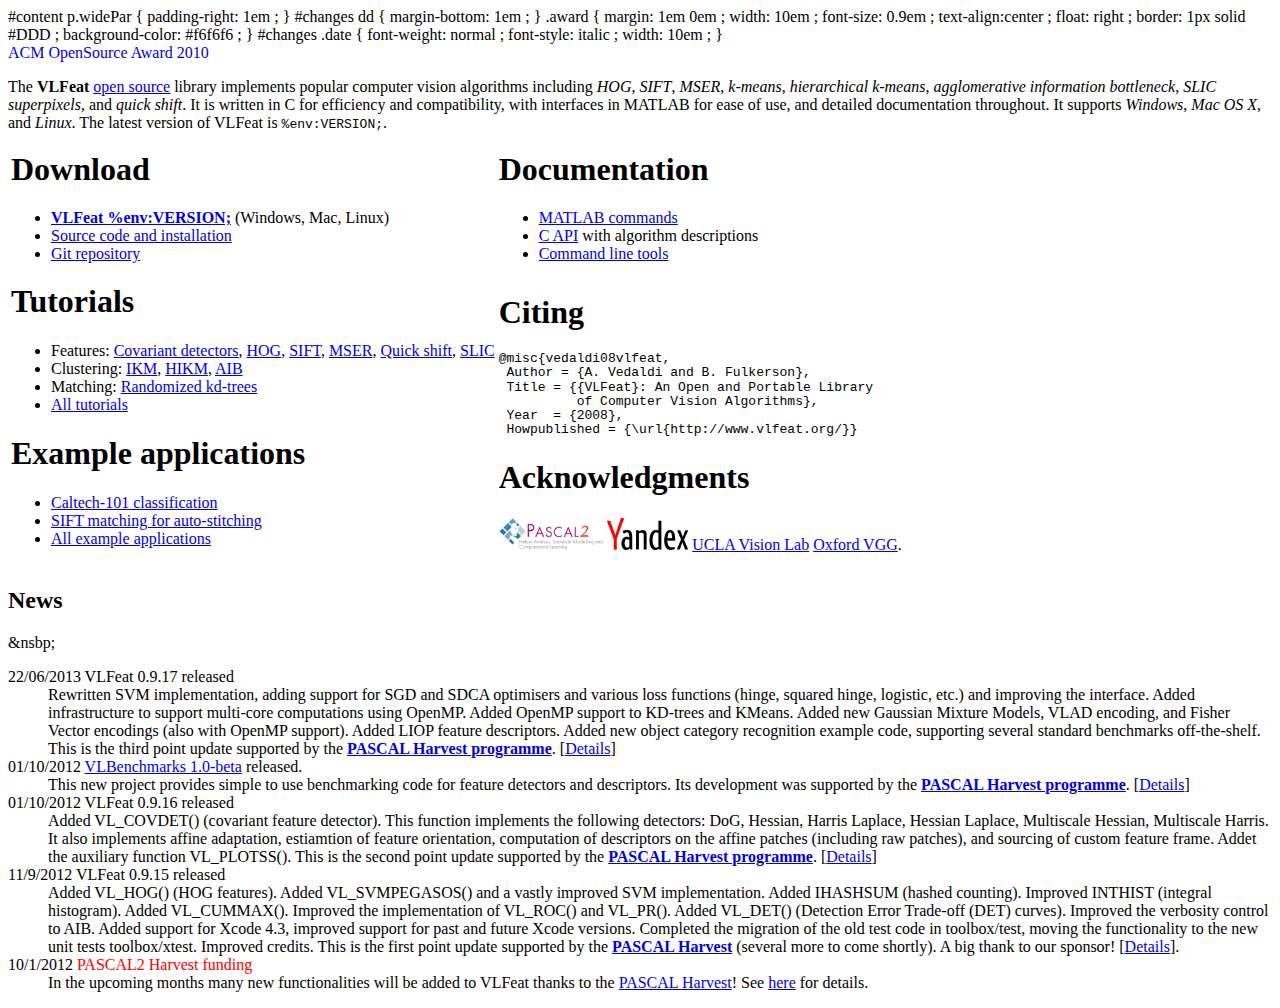
<file: minimal_image/vlfeat-0.9.17/docsrc/index.html>
<!DOCTYPE group PUBLIC "-//W3C//DTD XHTML 1.0 Transitional//EN" "http://www.w3.org/TR/xhtml1/DTD/xhtml1-transitional.dtd">
<group>
  <pagestyle>
   #content p.widePar {
     padding-right: 1em ;
   }
   #changes dd {
     margin-bottom: 1em ;
   }
   .award {
     margin: 1em 0em ;
     width: 10em ;
     font-size: 0.9em ;
     text-align:center ;
     float: right ;
     border: 1px solid #DDD ;
     background-color: #f6f6f6 ;
   }
   #changes .date {
     font-weight: normal ;
     font-style: italic ;
     width: 10em ;
   }
  </pagestyle>

  <div class="award">
    <a href="http://acmmm10.unifi.it/2010/10/open-source-software-competition-winners/"
    style="text-decoration:none">ACM OpenSource Award 2010</a>
  </div>

  <p>The <b>VLFeat</b> <a href="%pathto:license;">open source</a>
  library implements popular computer vision algorithms including
  <em>HOG</em>, <em>SIFT</em>, <em>MSER</em>, <em>k-means</em>, <em>hierarchical
  k-means</em>, <em>agglomerative information
  bottleneck</em>, <em>SLIC superpixels</em>, and <em>quick
  shift</em>. It is written in C for efficiency and compatibility,
  with interfaces in MATLAB for ease of use, and detailed
  documentation throughout. It supports
  <em>Windows</em>, <em>Mac OS X</em>, and <em>Linux</em>. The latest
  version of VLFeat is <code>%env:VERSION;</code>.</p>

 <table class="boxes twocols">
 <tr>
   <td>
     <h1>Download</h1>
     <ul>
       <li><b>
           <a href="%pathto:root;download/vlfeat-%env:VERSION;-bin.tar.gz"
              onClick="javascript:pageTracker._trackPageview('/download/vlfeat-%env:VERSION;-bin.tar.gz');">VLFeat
             %env:VERSION;</a></b> (Windows, Mac, Linux)</li>
       <li><a href="%pathto:download;">Source code and installation</a></li>
       <li><a href="http://github.com/vlfeat/vlfeat/tree/master">Git
           repository</a></li>
     </ul>
   </td>
   <td>
     <h1>Documentation</h1>
     <ul>
       <li><a href="%pathto:matlab;">MATLAB commands</a></li>
       <li><a href="%pathto:api;">C API</a> with algorithm descriptions</li>
       <li><a href="%pathto:man;">Command line tools</a></li>
     </ul>
   </td>
 </tr>
 <tr>
   <td>
     <h1>Tutorials</h1>
     <ul>
       <li>Features:
         <a href="%pathto:tut.covdet;">Covariant detectors</a>,
         <a href="%pathto:tut.hog;">HOG</a>,
         <a href="%pathto:tut.sift;">SIFT</a>,
         <a href="%pathto:tut.mser;">MSER</a>,
         <a href="%pathto:tut.qs;">Quick shift</a>,
         <a href="%pathto:tut.slic;">SLIC</a></li>
       <li>Clustering:
         <a href="%pathto:tut.ikm;">IKM</a>,
         <a href="%pathto:tut.hikm;">HIKM</a>,
         <a href="%pathto:tut.aib;">AIB</a></li>
       <li>Matching:
         <a href="%pathto:tut.kdtree;">Randomized kd-trees</a></li>
       <li><a href="%pathto:tut;">All tutorials</a></li>
     </ul>
     <h1>Example applications</h1>
     <ul>
       <li><a href="%pathto:apps.caltech-101;">Caltech-101 classification</a></li>
       <li><a href="%pathto:apps.sift-mosaic;">SIFT matching for auto-stitching</a></li>
       <li><a href="%pathto:apps;">All example applications</a></li>
     </ul>
   </td>
   <td>
     <h1>Citing</h1>
<pre style="color: black; margin-top: 0.5em ; margin-bottom: 1.1em; line-height:1.1em;">
@misc{vedaldi08vlfeat,
 Author = {A. Vedaldi and B. Fulkerson},
 Title = {{VLFeat}: An Open and Portable Library
          of Computer Vision Algorithms},
 Year  = {2008},
 Howpublished = {\url{http://www.vlfeat.org/}}
</pre>
<h1>Acknowledgments</h1>
     <p>

       <a shape="rect"
          href="http://www.pascal-network.org/"><img src="images/PASCAL2.png"
                                                     style="height:2em;" alt="PASCAL2 credits"></img></a>

       <a shape="rect"
          href="http://company.yandex.com/">
         <img src="images/yandex.png" style="height:2em;" alt="Yandex
                                                               credits"></img></a>

       <a shape="rect"  href="http://vision.ucla.edu">UCLA Vision
         Lab</a>

       <a shape="rect" href="http://www.robots.ox.ac.uk/~vgg/">Oxford
         VGG</a>.</p>
 </td>
 </tr>
 </table>

 <h2 style="clear:left;">News</h2>

 <div class="clear">&nsbp;</div>
 <dl id="changes">

   <dt><span class="date">22/06/2013</span> VLFeat 0.9.17 released</dt>
   <dd>Rewritten SVM implementation, adding support for SGD and SDCA
   optimisers and various loss functions (hinge, squared hinge,
   logistic, etc.) and improving the interface. Added infrastructure
   to support multi-core computations using OpenMP. Added OpenMP
   support to KD-trees and KMeans. Added new Gaussian Mixture Models,
   VLAD encoding, and Fisher Vector encodings (also with OpenMP
   support). Added LIOP feature descriptors. Added new object category
   recognition example code, supporting several standard benchmarks
   off-the-shelf. This is the third point update supported by
   the <a shape="rect" href="roadmap.html"><b>PASCAL Harvest
   programme</b></a>.
   [<a href="http://github.com/vlfeat/vlfeat/commits/v0.9.17">Details</a>]
   </dd>

   <dt><span class="date">01/10/2012</span>
     <a href="http://www.vlfeat.org/benchmarks/index.html">VLBenchmarks
       1.0-beta</a> released.</dt>
   <dd>This new project provides simple to use benchmarking code for
   feature detectors and descriptors. Its development was supported by
   the <a shape="rect" href="roadmap.html"><b>PASCAL Harvest
   programme</b></a>.
   [<a href="http://github.com/vlfeat/vlfeat/commits/v0.9.16">Details</a>]</dd>

   <dt><span class="date">01/10/2012</span> VLFeat 0.9.16 released</dt>
   <dd>Added VL_COVDET() (covariant feature detector). This function
   implements the following detectors: DoG, Hessian, Harris Laplace,
   Hessian Laplace, Multiscale Hessian, Multiscale Harris. It also
   implements affine adaptation, estiamtion of feature orientation,
   computation of descriptors on the affine patches (including raw
   patches), and sourcing of custom feature frame. Addet the auxiliary
   function VL_PLOTSS(). This is the second point update supported by
   the <a shape="rect" href="roadmap.html"><b>PASCAL Harvest
   programme</b></a>.
   [<a href="http://github.com/vlfeat/vlfeat/commits/v0.9.16">Details</a>]</dd>

   <dt><span class="date">11/9/2012</span> VLFeat 0.9.15 released</dt>
   <dd>Added VL_HOG() (HOG features). Added VL_SVMPEGASOS() and a
   vastly improved SVM implementation. Added IHASHSUM (hashed
   counting). Improved INTHIST (integral histogram). Added
   VL_CUMMAX(). Improved the implementation of VL_ROC() and
   VL_PR(). Added VL_DET() (Detection Error Trade-off (DET)
   curves). Improved the verbosity control to AIB. Added support for
   Xcode 4.3, improved support for past and future Xcode
   versions. Completed the migration of the old test code in
   toolbox/test, moving the functionality to the new unit tests
   toolbox/xtest. Improved credits. This is the first point update
   supported by the <a shape="rect" href="roadmap.html"><b>PASCAL
   Harvest</b></a> (several more to come shortly). A big thank to our
   sponsor!
   [<a href="http://github.com/vlfeat/vlfeat/commits/v0.9.15">Details</a>].
   </dd>
   <dt><span class="date">10/1/2012</span>
     <span style="color:red;">PASCAL2 Harvest funding</span></dt>
   <dd>In the upcoming months many new functionalities will be added
     to VLFeat thanks to the <a shape="rect"
     href="http://www.pascal-network.org/?q=node/19">PASCAL
     Harvest</a>! See <a href='%pathto:about;'>here</a> for details.
   </dd>
   <!--
   <dt><span class="date">24/12/2011</span> VLFeat 0.9.14 released</dt>
   <dd>VLFeat 0.9.14 adds SLIC superpixels, improves the
     documentation, and contains other improvements and
     bugfixes. Furthermore, starting from this release VLFeat is
     distributed under the <a href="%pathto:license;">BSD license</a>.
     [<a href="http://github.com/vlfeat/vlfeat/commits/v0.9.14">Details</a>].
   </dd>
   <dt><span class="date">12/7/2011</span> VLFeat 0.9.13 released</dt>
   <dd>VLFeat 0.9.13 fixes the Windows binary package.
     [<a href="http://github.com/vlfeat/vlfeat/commits/v0.9.13">Details</a>].
   </dd>
   <dt><span class="date">5/7/2011</span> VLFeat 0.9.12 released</dt>
   <dd>VLFeat 0.9.12 contains minor bugfixes.
     [<a href="http://github.com/vlfeat/vlfeat/commits/v0.9.12">Details</a>].
   </dd>
   <dt><span class="date">19/6/2011</span> VLFeat 0.9.11 released</dt>
   <dd>VLFeat 0.9.11 solves a compatibility issue with old versions of
     Mac OS X and brings other minor bug fixes as well.
     [<a href="http://github.com/vlfeat/vlfeat/commits/v0.9.11">Details</a>].
   </dd>
   <dt><span class="date">11/6/2011</span> VLFeat 0.9.10 released</dt>
   <dd>VLFeat 0.9.10 rolls out numerous bug fixes
     and improvements, especially to the
     homogeneous kernel map implementation.
     [<a href="http://github.com/vlfeat/vlfeat/commits/v0.9.10">Details</a>].
   </dd>
   <dt><span class="date">28/10/2010</span> VLFeat wins the ACM Multimedia Open Source Awards!</dt>
   <dd>VLFeat 0.9.9 was awarded
   the <a href="http://www.acmmm10.org/2010/10/open-source-software-competition-winners/">ACM
   Multimedia Open Source Award</a>.
   </dd>
   <dt><span class="date">14/6/2010</span> VLFeat 0.9.9 released</dt>
   <dd>VLFeat 0.9.9 adds a new sample application (SIFT matching) and
     minor refinements.
     [<a href="http://github.com/vlfeat/vlfeat/commits/v0.9.9">Details</a>].
   </dd>
   <dt><span class="date">14/6/2010</span> Open Source Vision Software Tutorial</dt>
   <dd>VLFeat presented at the CVPR 2010 Open Source Vision Software
Tutorial. Slides of the presentation are available from
the <a href="http://www.vlfeat.org/cvpr10">tutorial web page</a>.</dd>
   <dt><span class="date">10/5/2010</span> VLFeat 0.9.8 released</dt>
   <dd>VLFeat 0.9.8 adds new tutorials, (hierarchical) k-means support for
     floating point data, homogeneous kernel maps, a basic implementation
     of PEGASOS for SVM learning, and many other improvements.
     [<a href="http://github.com/vlfeat/vlfeat/commits/v0.9.8">Details</a>].
   </dd>
   <dt><span class="date">16/01/2010</span> VLFeat 0.9.7 released</dt>
   <dd>VLFeat 0.9.7 updates the binary distribution to be backward
     compatible with Mac OS X 10.5 (Leopard).
     [<a href="http://github.com/vlfeat/vlfeat/commits/v0.9.7">Details</a>].
   </dd>
   <dt><span class="date">10/01/2010</span> VLFeat 0.9.6 released</dt>
   <dd>VLFeat 0.9.6 contains minor improvements to the binary
   distribution. Specifically, it makes VLFeat GNU/Linux distribution
   compatible with the older GLIBC version 2.3.
   [<a href="http://github.com/vlfeat/vlfeat/commits/v0.9.6">Details</a>].
   </dd>
   <dt><span class="date">30/11/2009</span> VLFeat 0.9.5 released</dt>
   <dd>VLFeat 0.9.5 adds a fast kd-tree implementation and
   SSE-acelerated vector/histogram comparison. The dense SIFT (dsift)
   implementation has also been improved. Binaries and compilation
   support for Mac OS 10.6 (Snow Leopard) and MATLAB R2009b (32 and 64
   bit) have been added
   [<a href="http://github.com/vlfeat/vlfeat/commits/v0.9.5">Details</a>].
   <blockquote>
     <b>MATLAB 7.0</b> and earlier require recompling the MEX files by
     the provided <code>vl_compile</code> command.
   </blockquote>
   </dd>
   -->
 </dl>
</group>
</file>
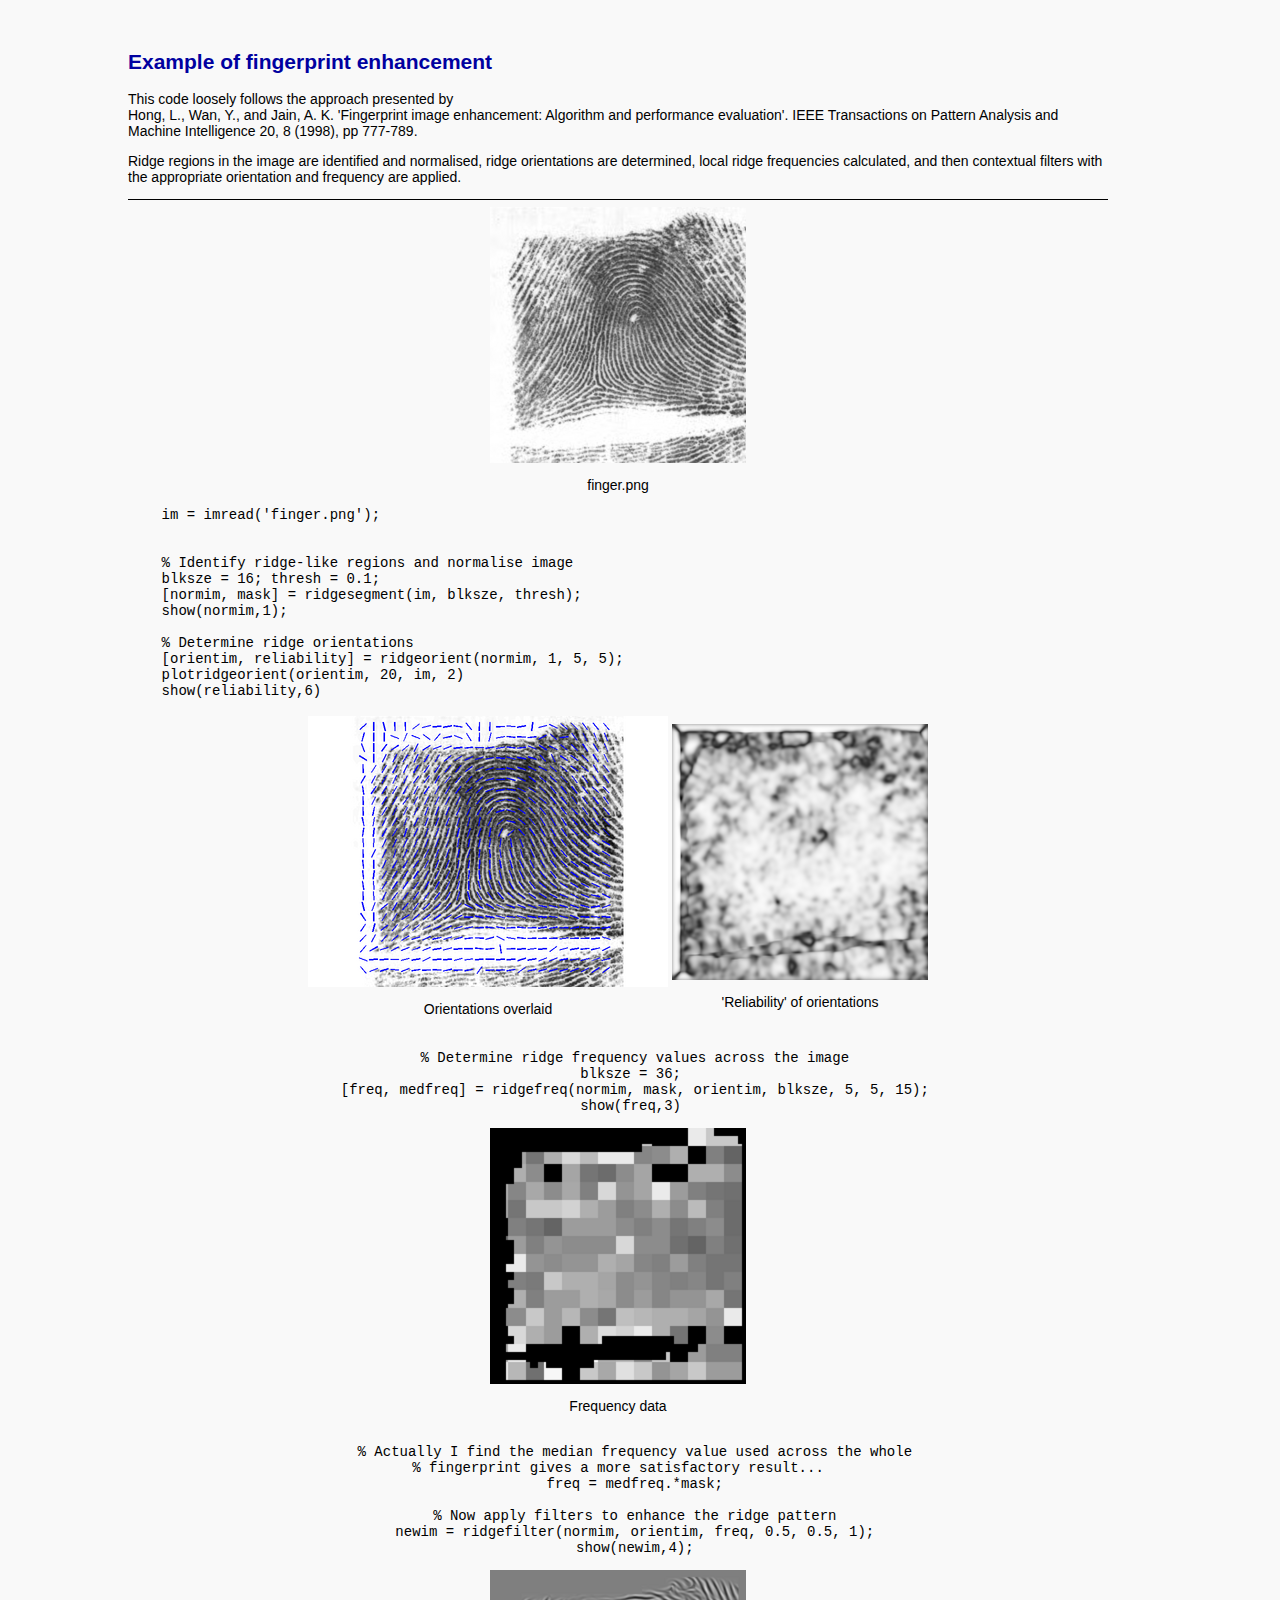
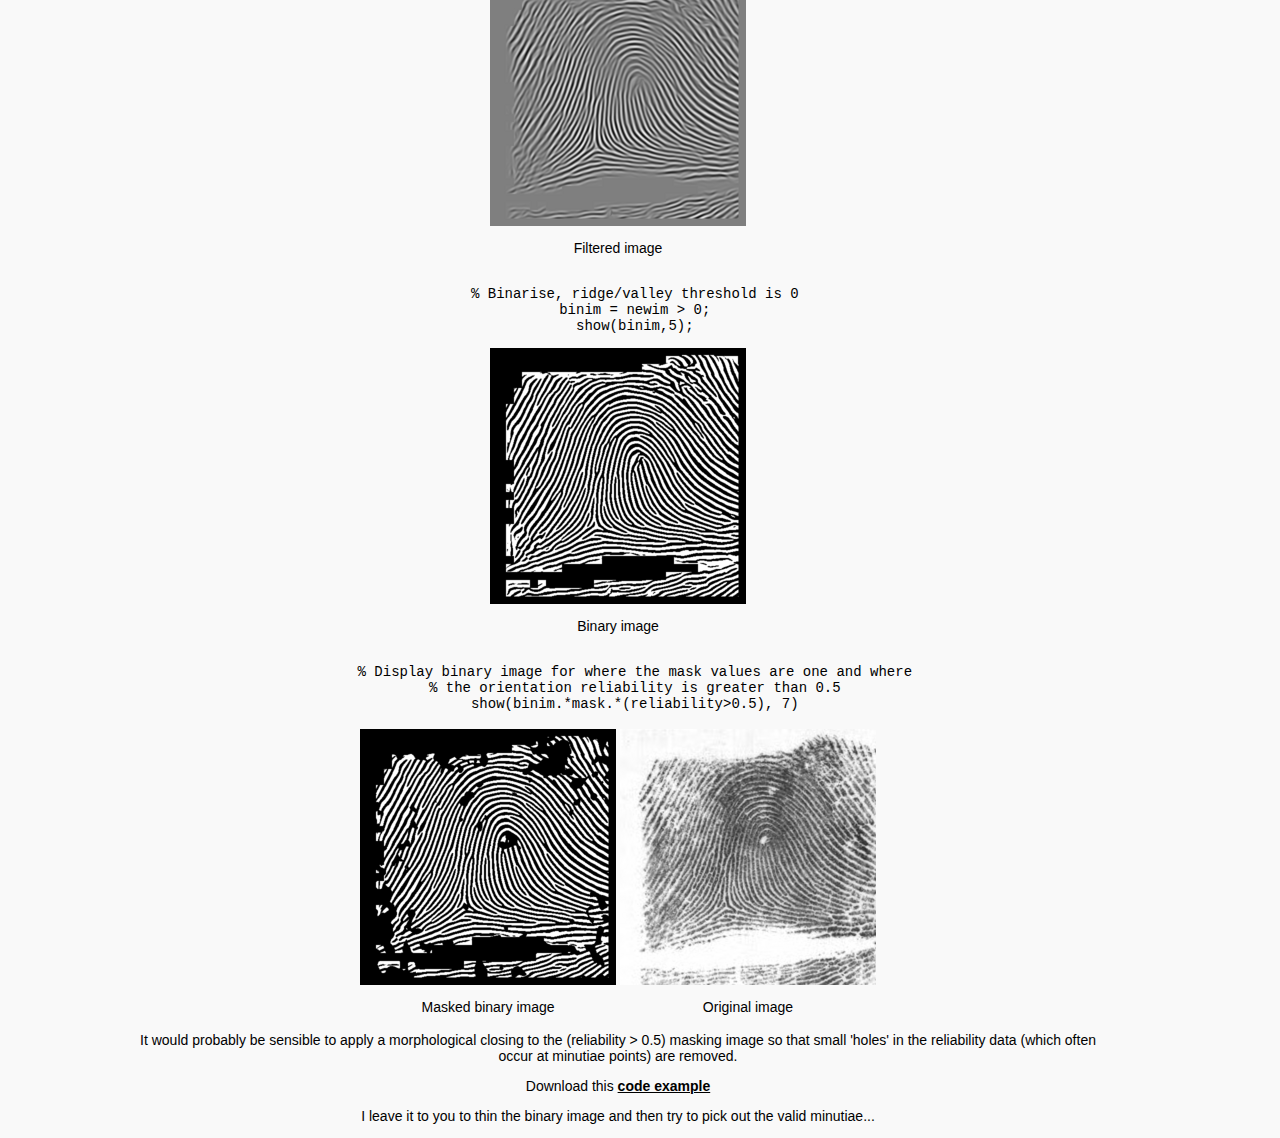
<file: minimal_image/MatlabFns/FingerPrints/Docs/index.html>
<!DOCTYPE HTML PUBLIC "-//W3C//DTD HTML 4.01 Transitional//EN">
<html>
<head>
<title>Example of fingerprint enhancement</title>
<link href="../../pkstylesheet.css" rel="stylesheet" type="text/css">
</head>
<body>

<h2>Example of fingerprint enhancement</h2>

<p> This code loosely follows the approach presented by <br>
Hong, L., Wan, Y., and Jain, A. K. 'Fingerprint image enhancement:
Algorithm and performance evaluation'. IEEE Transactions on Pattern
Analysis and Machine Intelligence 20, 8 (1998), pp 777-789.

<p>Ridge regions in the image are identified and normalised, ridge
orientations are determined, local ridge frequencies calculated, and
then contextual filters with the appropriate orientation and frequency
are applied.


<hr>

<center>
<a href=finger.png><img src=fingersm.png></a><p>finger.png
</center>


<pre>
    im = imread('finger.png');

    
    % Identify ridge-like regions and normalise image
    blksze = 16; thresh = 0.1;
    [normim, mask] = ridgesegment(im, blksze, thresh);
    show(normim,1);

    % Determine ridge orientations
    [orientim, reliability] = ridgeorient(normim, 1, 5, 5);
    plotridgeorient(orientim, 20, im, 2)
    show(reliability,6)
</pre>
<center>
<table>
<tr>
<td align='center'>
<img src=orientsm.png><p>Orientations overlaid
<td align='center'><img src=reliasm.png><p>'Reliability' of orientations
</table
</center>
<pre>    
    % Determine ridge frequency values across the image
    blksze = 36; 
    [freq, medfreq] = ridgefreq(normim, mask, orientim, blksze, 5, 5, 15);
    show(freq,3) 
</pre>
<center>
<img src=freqsm.png><p>Frequency data
</center>
<pre>    
    % Actually I find the median frequency value used across the whole
    % fingerprint gives a more satisfactory result...    
    freq = medfreq.*mask;
    
    % Now apply filters to enhance the ridge pattern
    newim = ridgefilter(normim, orientim, freq, 0.5, 0.5, 1);
    show(newim,4);
</pre>
<center>
<img src=newimsm.png><p>Filtered image
</center>
<pre>        
    % Binarise, ridge/valley threshold is 0
    binim = newim > 0;
    show(binim,5);
</pre>
<center>
<img src=binimsm.png><p>Binary image
</center>
<pre>    
    % Display binary image for where the mask values are one and where
    % the orientation reliability is greater than 0.5
    show(binim.*mask.*(reliability>0.5), 7)
</pre>
</pre>
<center>
<table>
<tr>
<td align='center'>
<img src=finalsm.png><p>Masked binary image
<td align='center'><img src=fingersm.png><p>Original image
</table>
</center>


<p>It would probably be sensible to apply a morphological closing to
the (reliability > 0.5) masking image so that small 'holes' in the
reliability data (which often occur at minutiae points) are removed.

<p>Download this <a href=testfin.m>code example</a>

<p>I leave it to you to thin the binary image and then try to pick out the valid minutiae...



</body>
</html>
</file>
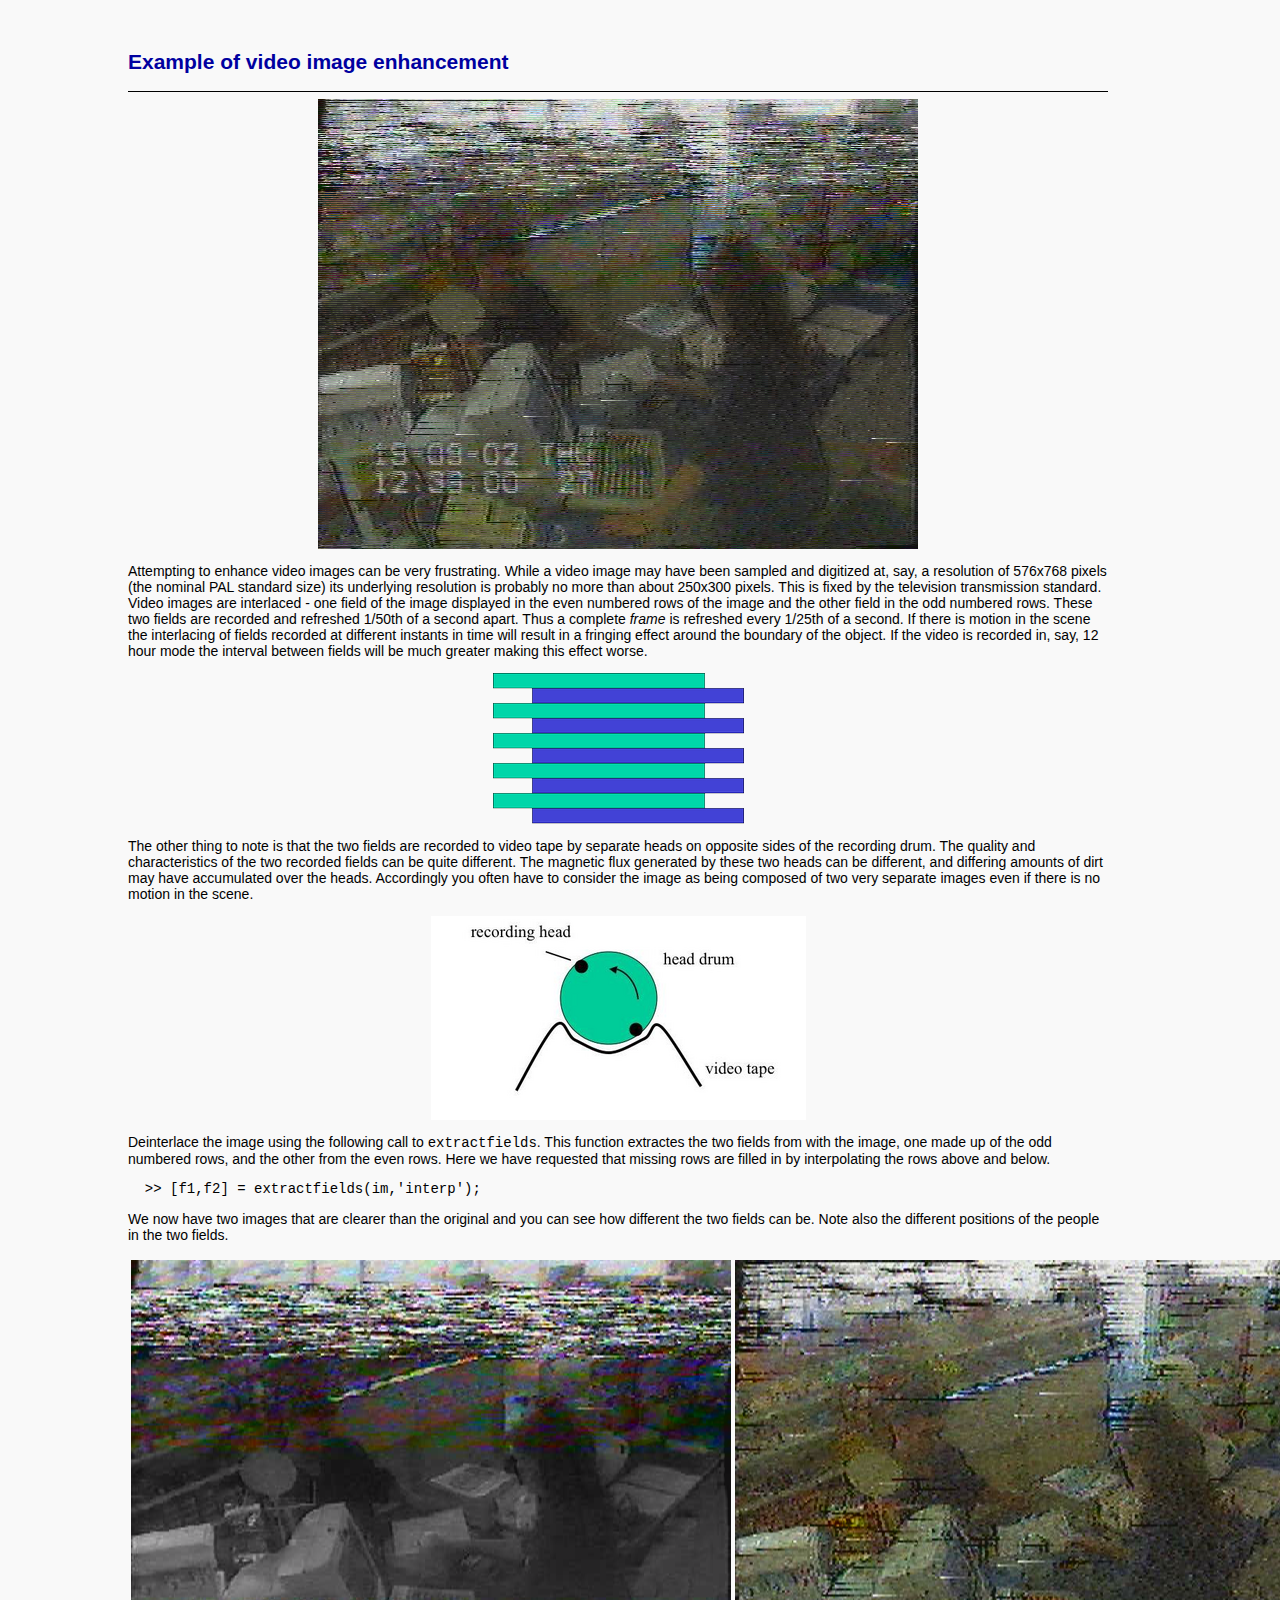
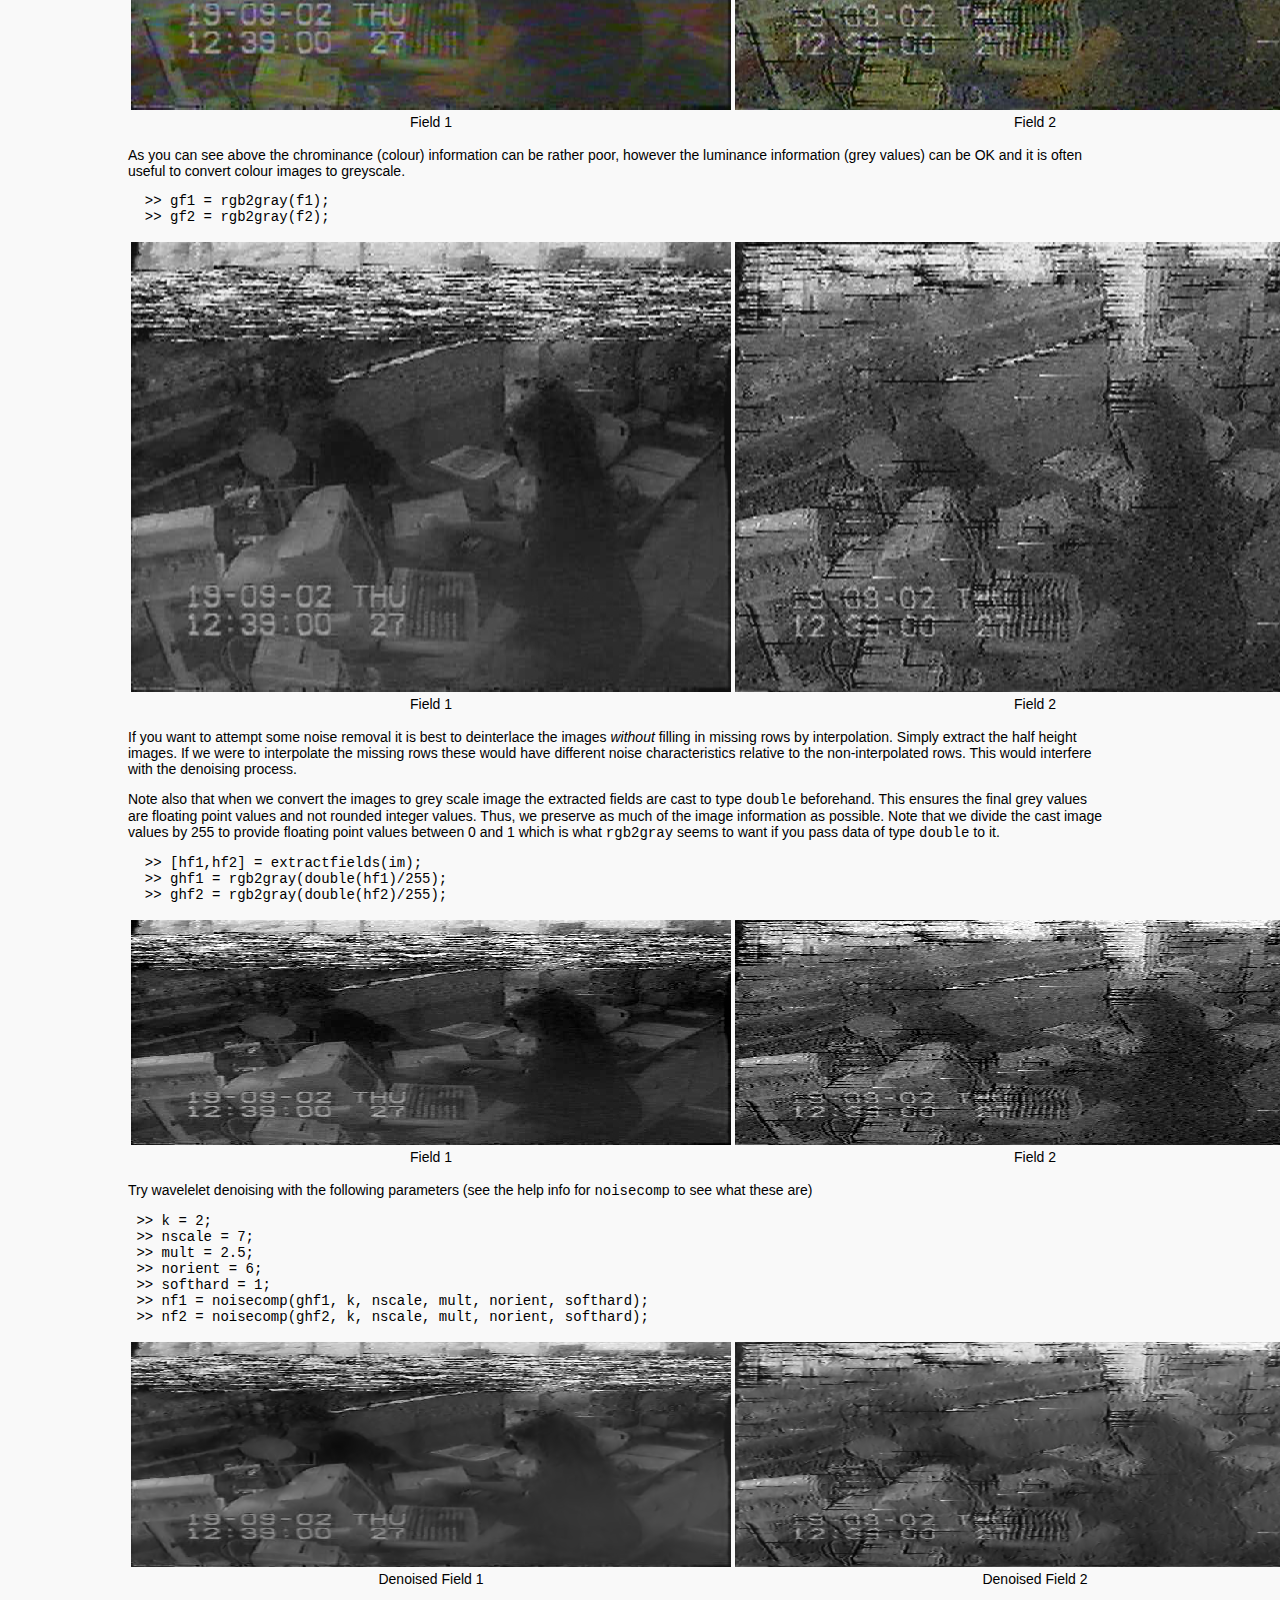
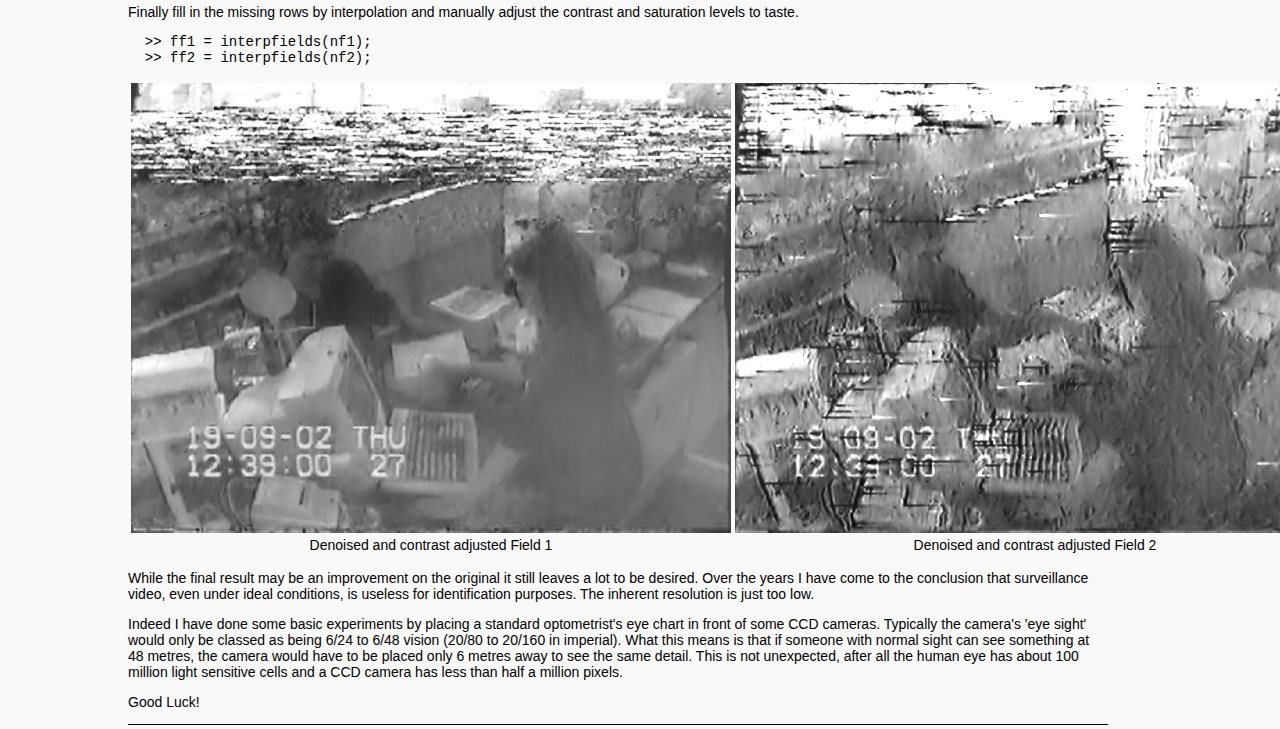
<file: minimal_image/MatlabFns/GreyTrans/example/index.html>
<!DOCTYPE HTML PUBLIC "-//W3C//DTD HTML 4.01 Transitional//EN">
<html>
<head>
<title>Example of video image enhancement</title>
<link href="../../pkstylesheet.css" rel="stylesheet" type="text/css">
</head>
</body>

<h2>Example of video image enhancement</h2>

<hr>

<center>
<img src=badfields.png>
</center>

<p>Attempting to enhance video images can be very frustrating. While a
video image may have been sampled and digitized at, say, a resolution
of 576x768 pixels (the nominal PAL standard size) its underlying
resolution is probably no more than about 250x300 pixels. This is
fixed by the television transmission standard. Video images are
interlaced - one field of the image displayed in the even numbered
rows of the image and the other field in the odd numbered rows. These
two fields are recorded and refreshed 1/50th of a second apart. Thus a
complete
<i>frame</i> is refreshed every 1/25th of a second. If there is motion
in the scene the interlacing of fields recorded at different instants
in time will result in a fringing effect around the boundary of the
object.  If the video is recorded in, say, 12 hour mode the interval
between fields will be much greater making this effect worse.

<center>
<img src=smfields.png>
</center>

<p>The other thing to note is that the two fields are recorded to
video tape by separate heads on opposite sides of the recording drum.
The quality and characteristics of the two recorded fields can be
quite different.  The magnetic flux generated by these two heads can
be different, and differing amounts of dirt may have accumulated over
the heads.  Accordingly you often have to consider the image as being
composed of two very separate images even if there is no motion in the
scene.

<center>
<img src=smvideohead.png>
</center>

<p>Deinterlace the image using the following call to
<tt>extractfields</tt>.  This function extractes the two fields from
with the image, one made up of the odd numbered rows, and the other
from the even rows. Here we have requested that missing rows are
filled in by interpolating the rows above and below.

<pre>
  >> [f1,f2] = extractfields(im,'interp');
</pre>

<p>We now have two images that are clearer than the original and you
can see how different the two fields can be. Note also the different
positions of the people in the two fields.

<p><center>
<table>
<tr><td><img src=f1.png> <td> <img src=f2.png>
<tr><td align=center>Field 1 <td align=center>Field 2
</table>
</center>


<p>As you can see above the chrominance (colour) information can be
rather poor, however the luminance information (grey values) can be OK
and it is often useful to convert colour images to greyscale.

<pre>
  >> gf1 = rgb2gray(f1);
  >> gf2 = rgb2gray(f2);
</pre>

<p><center> <table>
<tr><td><img src=gf1.png> <td> <img src=gf2.png>
<tr><td align=center>Field 1 <td align=center>Field 2
</table> </center>

<p>If you want to attempt some noise removal it is best to deinterlace
the images <i>without</i> filling in missing rows by interpolation.
Simply extract the half height images.  If we were to interpolate the
missing rows these would have different noise characteristics relative
to the non-interpolated rows.  This would interfere with the denoising
process.

<p>Note also that when we convert the images to grey scale image the
extracted fields are cast to type <tt>double</tt> beforehand.  This
ensures the final grey values are floating point values and not 
rounded integer values.  Thus, we preserve as much of the image
information as possible.  Note that we divide the cast image values by
255 to provide floating point values between 0 and 1 which is what
<tt>rgb2gray</tt> seems to want if you pass data of type
<tt>double</tt> to it.

<pre>
  >> [hf1,hf2] = extractfields(im);
  >> ghf1 = rgb2gray(double(hf1)/255);
  >> ghf2 = rgb2gray(double(hf2)/255);
</pre>

<p><center> <table>
<tr><td><img src=ghf1.png> <td> <img src=ghf2.png>
<tr><td align=center>Field 1 <td align=center>Field 2
</table> </center>

<p>Try wavelelet denoising with the following parameters (see the help
info for <tt>noisecomp</tt> to see what these are)

<pre>
 >> k = 2;
 >> nscale = 7;
 >> mult = 2.5;
 >> norient = 6;
 >> softhard = 1;
 >> nf1 = noisecomp(ghf1, k, nscale, mult, norient, softhard);
 >> nf2 = noisecomp(ghf2, k, nscale, mult, norient, softhard);
</pre>

<p><center> <table>
<tr><td><img src=nf1.png> <td> <img src=nf2.png>
<tr><td align=center>Denoised Field 1 <td align=center>Denoised Field 2
</table> </center>

<p>Finally fill in the missing rows by interpolation and manually
adjust the contrast and saturation levels to taste. 

<pre>
  >> ff1 = interpfields(nf1);
  >> ff2 = interpfields(nf2);
</pre>

<p><center> <table>
<tr><td><img src=finalf1.png> <td> <img src=finalf2.png>
<tr><td align=center>Denoised and contrast adjusted Field 1 
<td align=center>Denoised and contrast adjusted Field 2
</table> </center>

<p>While the final result may be an improvement on the original it
still leaves a lot to be desired.  Over the years I have come to the
conclusion that surveillance video, even under ideal conditions, is
useless for identification purposes.  The inherent resolution is just
too low.  

<p>Indeed I have done some basic experiments by placing a standard
optometrist's eye chart in front of some CCD cameras.  Typically the
camera's 'eye sight' would only be classed as being 6/24 to 6/48
vision (20/80 to 20/160 in imperial).  What this means is that if
someone with normal sight can see something at 48 metres, the camera
would have to be placed only 6 metres away to see the same detail.
This is not unexpected, after all the human eye has about 100 million light
sensitive cells and a CCD camera has less than half a million pixels.


<p>Good Luck!

<hr>
</body>
</html>
</file>
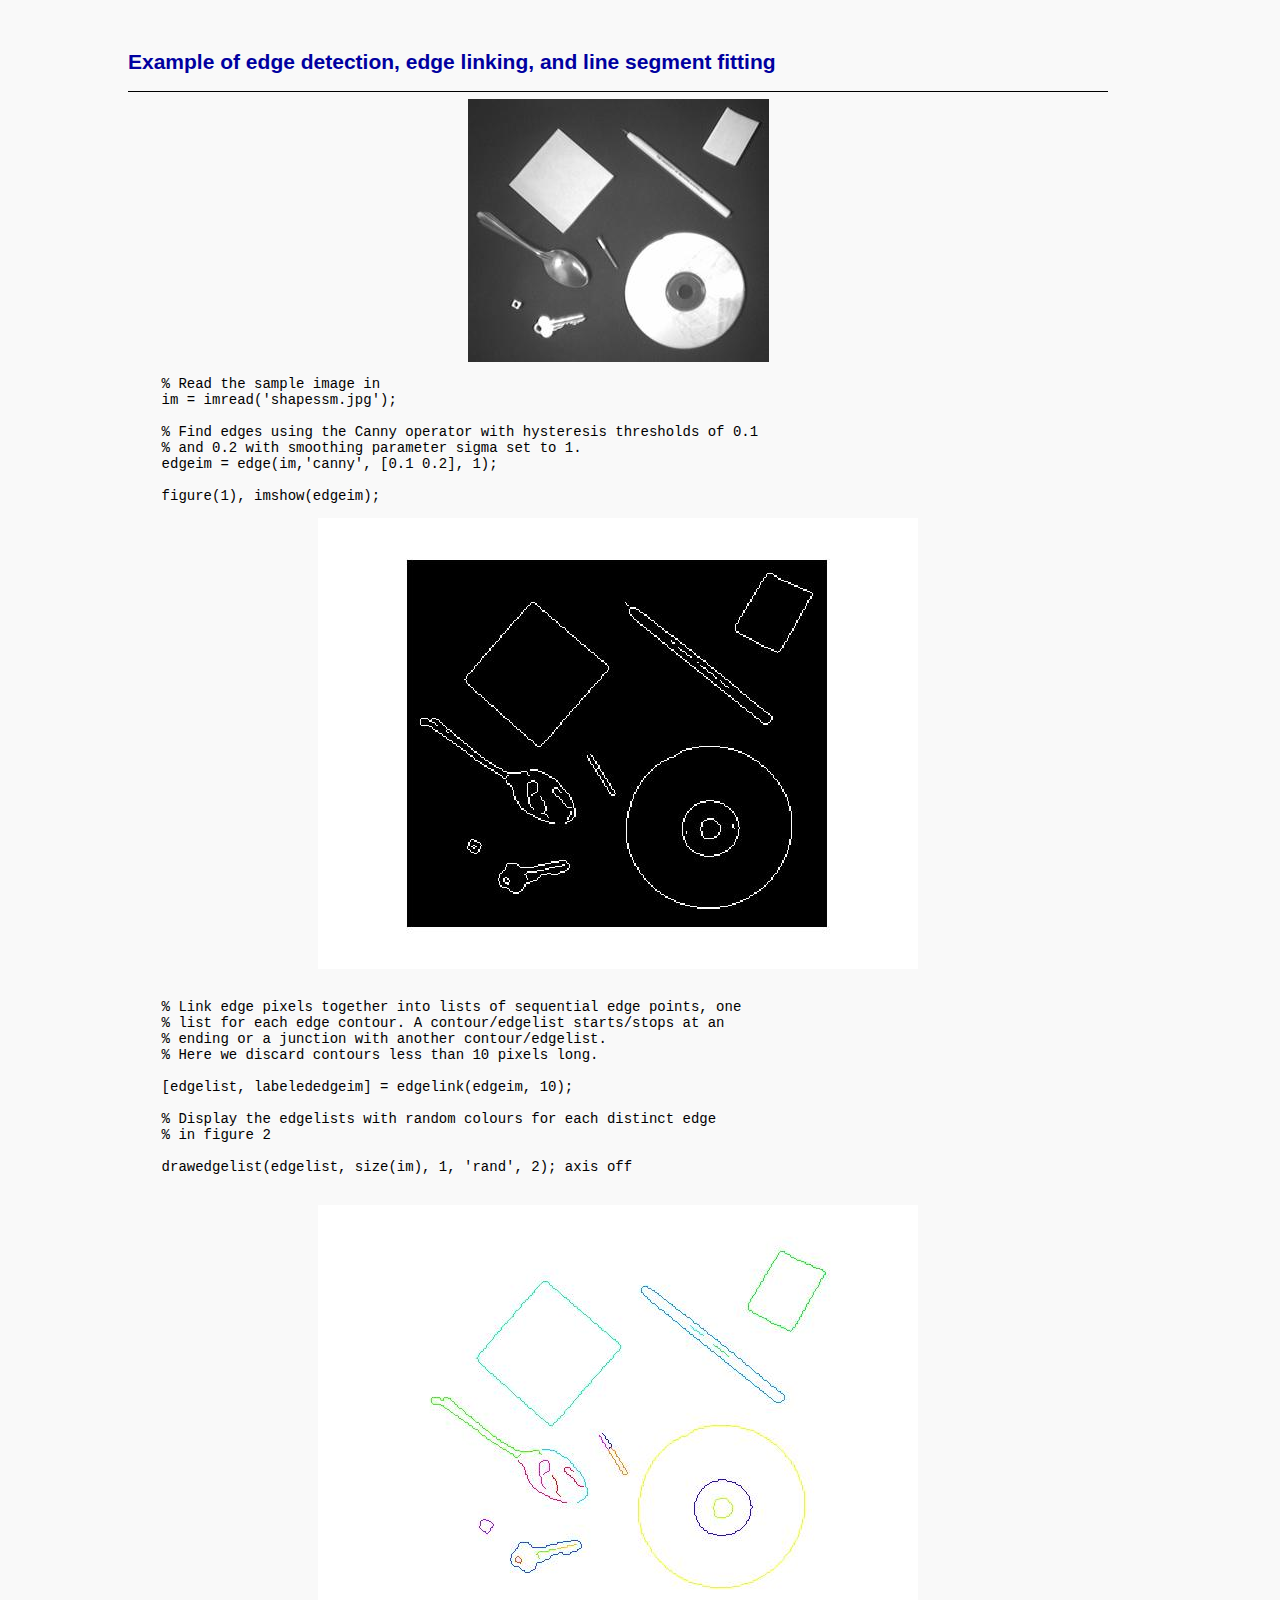
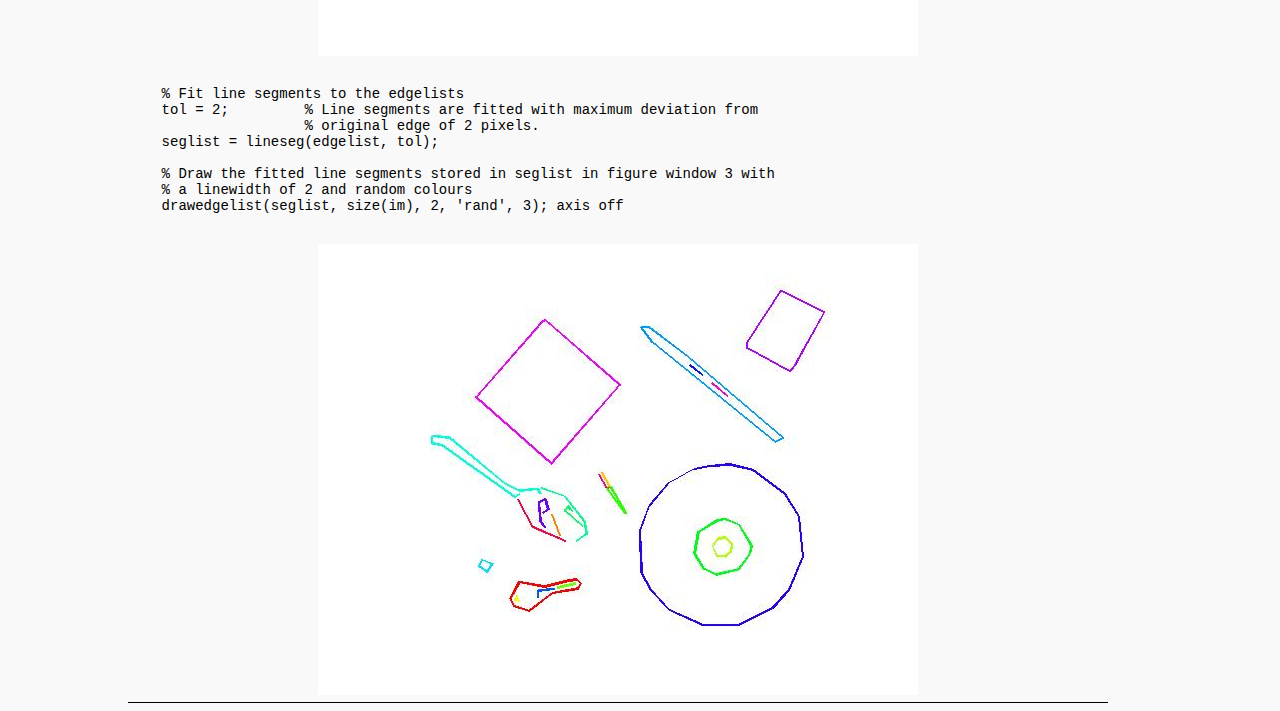
<file: minimal_image/MatlabFns/LineSegments/example/index.html>
<!DOCTYPE HTML PUBLIC "-//W3C//DTD HTML 4.01 Transitional//EN">
<html>
<head>
<title>Example of edge detection, edge linking, and line segment fitting</title>
<link href="../../pkstylesheet.css" rel="stylesheet" type="text/css">
</head>
<body>

<h2>Example of edge detection, edge linking, and line segment fitting</h2>

<hr>

<center>
<img src=shapessm.jpg>
</center>

<pre>
    % Read the sample image in
    im = imread('shapessm.jpg');
    
    % Find edges using the Canny operator with hysteresis thresholds of 0.1
    % and 0.2 with smoothing parameter sigma set to 1.
    edgeim = edge(im,'canny', [0.1 0.2], 1);

    figure(1), imshow(edgeim);
</pre>

<p><center>
<img src=edgeim.jpg>
</center>

<pre>    
    % Link edge pixels together into lists of sequential edge points, one
    % list for each edge contour. A contour/edgelist starts/stops at an 
    % ending or a junction with another contour/edgelist.
    % Here we discard contours less than 10 pixels long.

    [edgelist, labelededgeim] = edgelink(edgeim, 10);
    
    % Display the edgelists with random colours for each distinct edge 
    % in figure 2

    drawedgelist(edgelist, size(im), 1, 'rand', 2); axis off        

</pre>

<center>
<img src=edgelistim.jpg>
</center>

<pre>        
    % Fit line segments to the edgelists
    tol = 2;         % Line segments are fitted with maximum deviation from
		     % original edge of 2 pixels.
    seglist = lineseg(edgelist, tol);

    % Draw the fitted line segments stored in seglist in figure window 3 with
    % a linewidth of 2 and random colours
    drawedgelist(seglist, size(im), 2, 'rand', 3); axis off

</pre>

<center>
<img src=segmentim.jpg>
</center>

<hr>

</body>
</html>
</file>
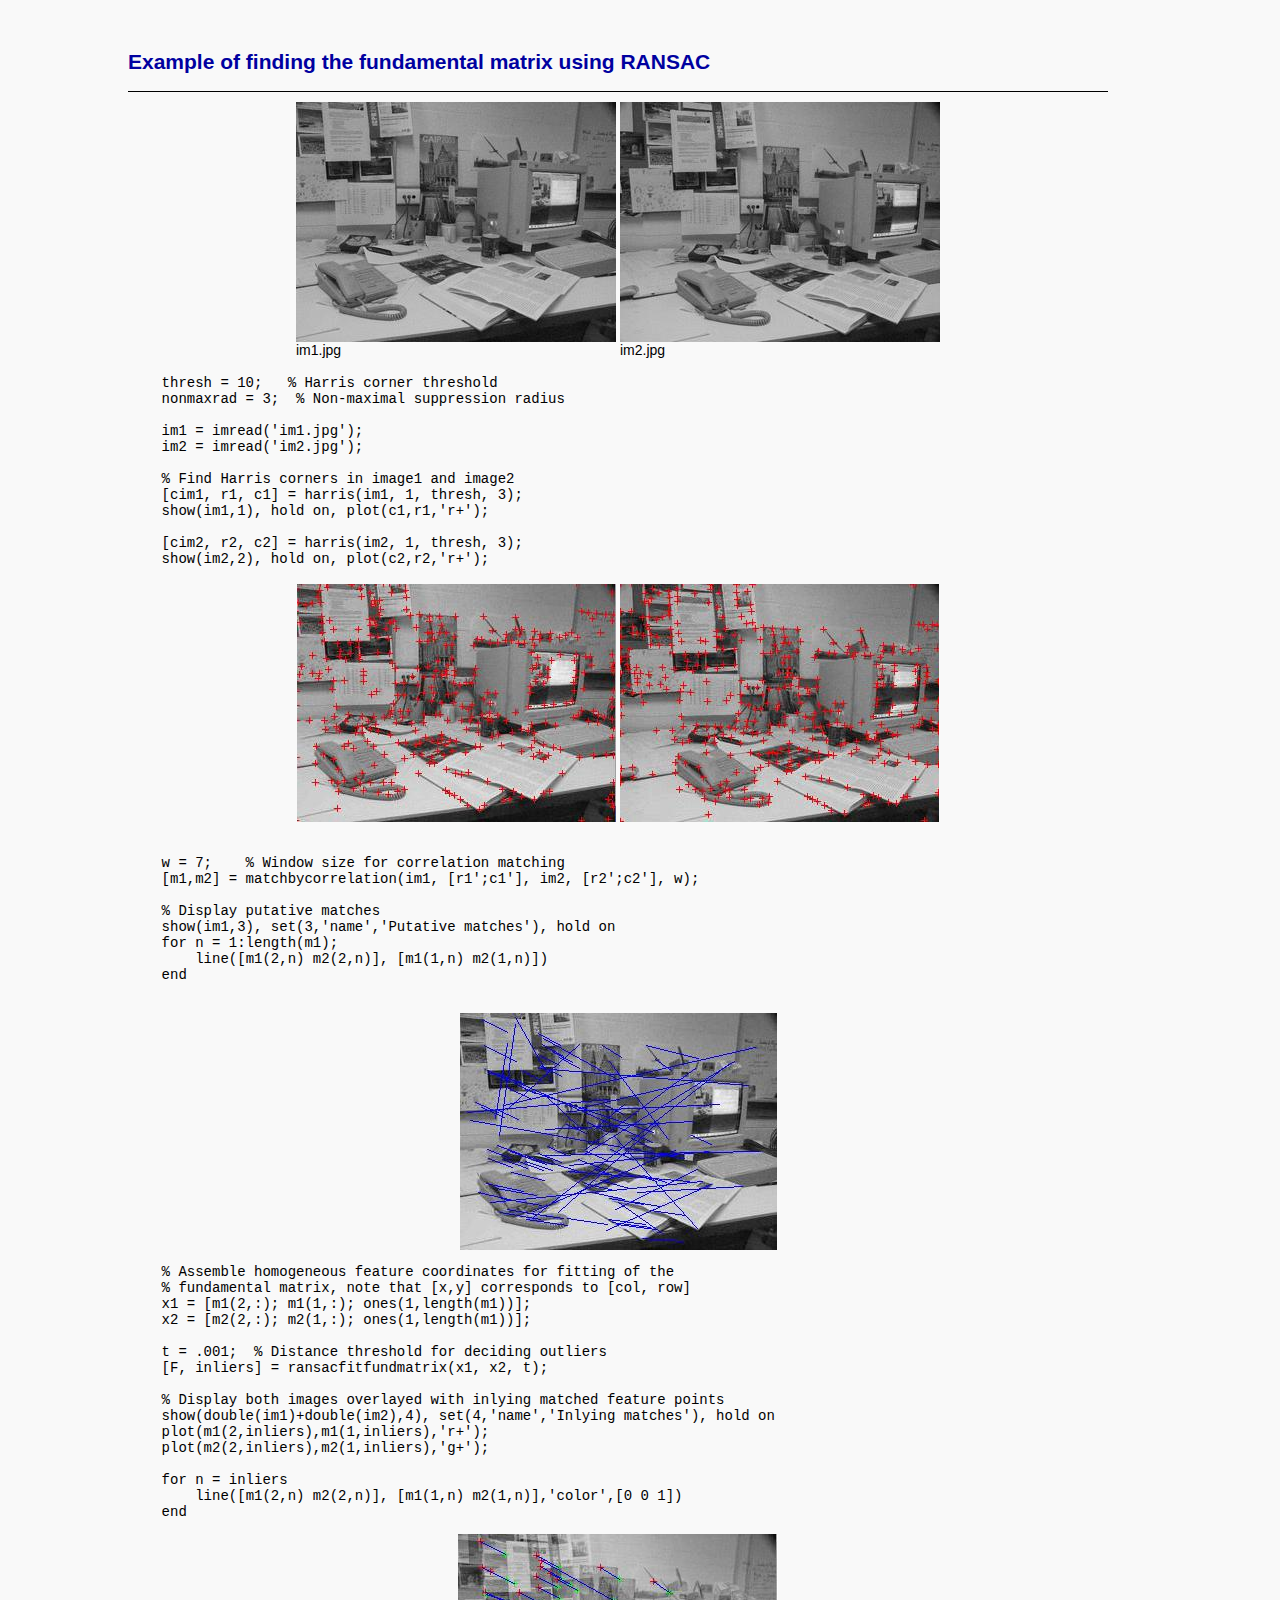
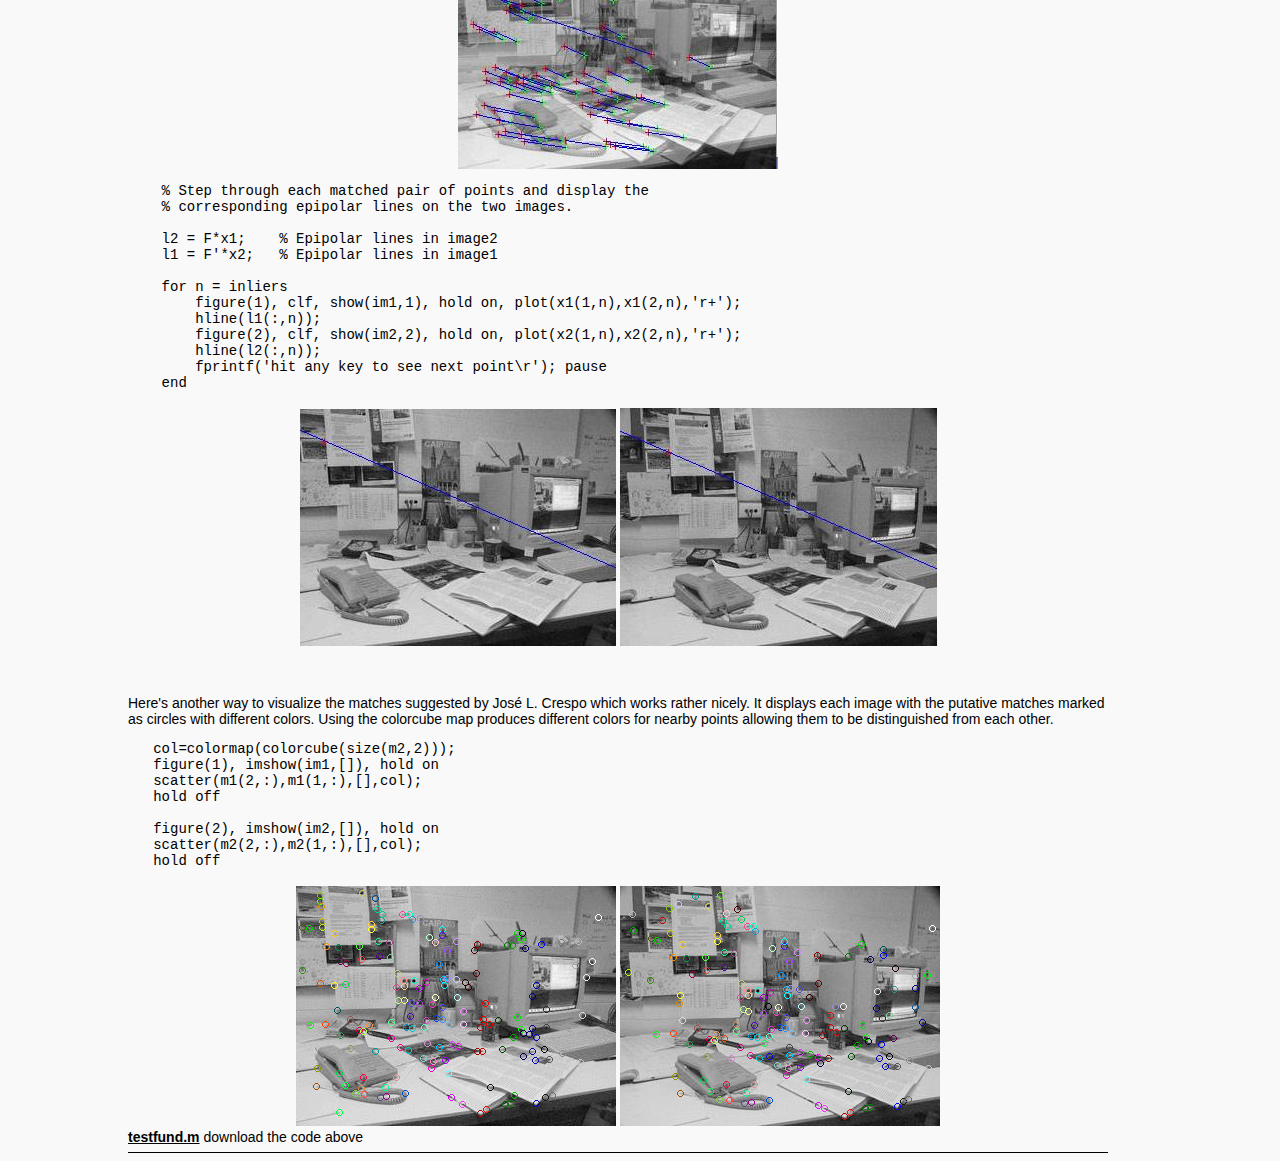
<file: minimal_image/MatlabFns/Robust/example/index.html>
<!DOCTYPE HTML PUBLIC "-//W3C//DTD HTML 4.01 Transitional//EN">
<html>
<head>
<title>Example of finding the fundamental matrix using RANSAC</title>
<link href="../../pkstylesheet.css" rel="stylesheet" type="text/css">
</head>
<body>

<h2>Example of finding the fundamental matrix using RANSAC</h2>

<hr>

<center><table>
<tr><td><a href=im1.jpg><img src=im1.jpg></a><br> im1.jpg
    <td><a href=im2.jpg><img src=im2.jpg></a><br> im2.jpg
</table></center>

<pre>
    thresh = 10;   % Harris corner threshold
    nonmaxrad = 3;  % Non-maximal suppression radius
    
    im1 = imread('im1.jpg');
    im2 = imread('im2.jpg');

    % Find Harris corners in image1 and image2
    [cim1, r1, c1] = harris(im1, 1, thresh, 3);
    show(im1,1), hold on, plot(c1,r1,'r+');

    [cim2, r2, c2] = harris(im2, 1, thresh, 3);
    show(im2,2), hold on, plot(c2,r2,'r+');
</pre>

<center><table>
<tr><td><img src=im1c.jpg>
    <td><img src=im2c.jpg>
</table></center>

<pre>

    w = 7;    % Window size for correlation matching
    [m1,m2] = matchbycorrelation(im1, [r1';c1'], im2, [r2';c2'], w);

    % Display putative matches
    show(im1,3), set(3,'name','Putative matches'), hold on    
    for n = 1:length(m1);
	line([m1(2,n) m2(2,n)], [m1(1,n) m2(1,n)])
    end

</pre>

<center>
<img src=putative.jpg>
</center>

<pre>
    % Assemble homogeneous feature coordinates for fitting of the
    % fundamental matrix, note that [x,y] corresponds to [col, row]
    x1 = [m1(2,:); m1(1,:); ones(1,length(m1))];
    x2 = [m2(2,:); m2(1,:); ones(1,length(m1))];    
    
    t = .001;  % Distance threshold for deciding outliers
    [F, inliers] = ransacfitfundmatrix(x1, x2, t);

    % Display both images overlayed with inlying matched feature points
    show(double(im1)+double(im2),4), set(4,'name','Inlying matches'), hold on    
    plot(m1(2,inliers),m1(1,inliers),'r+');
    plot(m2(2,inliers),m2(1,inliers),'g+');    

    for n = inliers
	line([m1(2,n) m2(2,n)], [m1(1,n) m2(1,n)],'color',[0 0 1])
    end
</pre>

<center>
<img src=inliers.jpg>
</center>

<pre>
    % Step through each matched pair of points and display the
    % corresponding epipolar lines on the two images.
    
    l2 = F*x1;    % Epipolar lines in image2
    l1 = F'*x2;   % Epipolar lines in image1

    for n = inliers
	figure(1), clf, show(im1,1), hold on, plot(x1(1,n),x1(2,n),'r+');
	hline(l1(:,n));
	figure(2), clf, show(im2,2), hold on, plot(x2(1,n),x2(2,n),'r+');
	hline(l2(:,n));
	fprintf('hit any key to see next point\r'); pause
    end
</pre>

<center><table>
<tr><td><img src=match1.jpg>
    <td><img src=match2.jpg>
</table></center>

<br>
<br>
<p>Here's another way to visualize the matches suggested by Jos&eacute;
L. Crespo which works rather nicely. It displays each image with the
putative matches marked as circles with different colors.  Using the
colorcube map produces different colors for nearby points allowing
them to be distinguished from each other.
<pre>
   col=colormap(colorcube(size(m2,2)));
   figure(1), imshow(im1,[]), hold on
   scatter(m1(2,:),m1(1,:),[],col);
   hold off
  
   figure(2), imshow(im2,[]), hold on
   scatter(m2(2,:),m2(1,:),[],col);
   hold off
</pre>

<center><table>
<tr><td><img src=match1a.png>
    <td><img src=match2a.png>
</table></center>


<a href=testfund.m>testfund.m</a> download the code above
<hr>

</body>
</html>
</file>
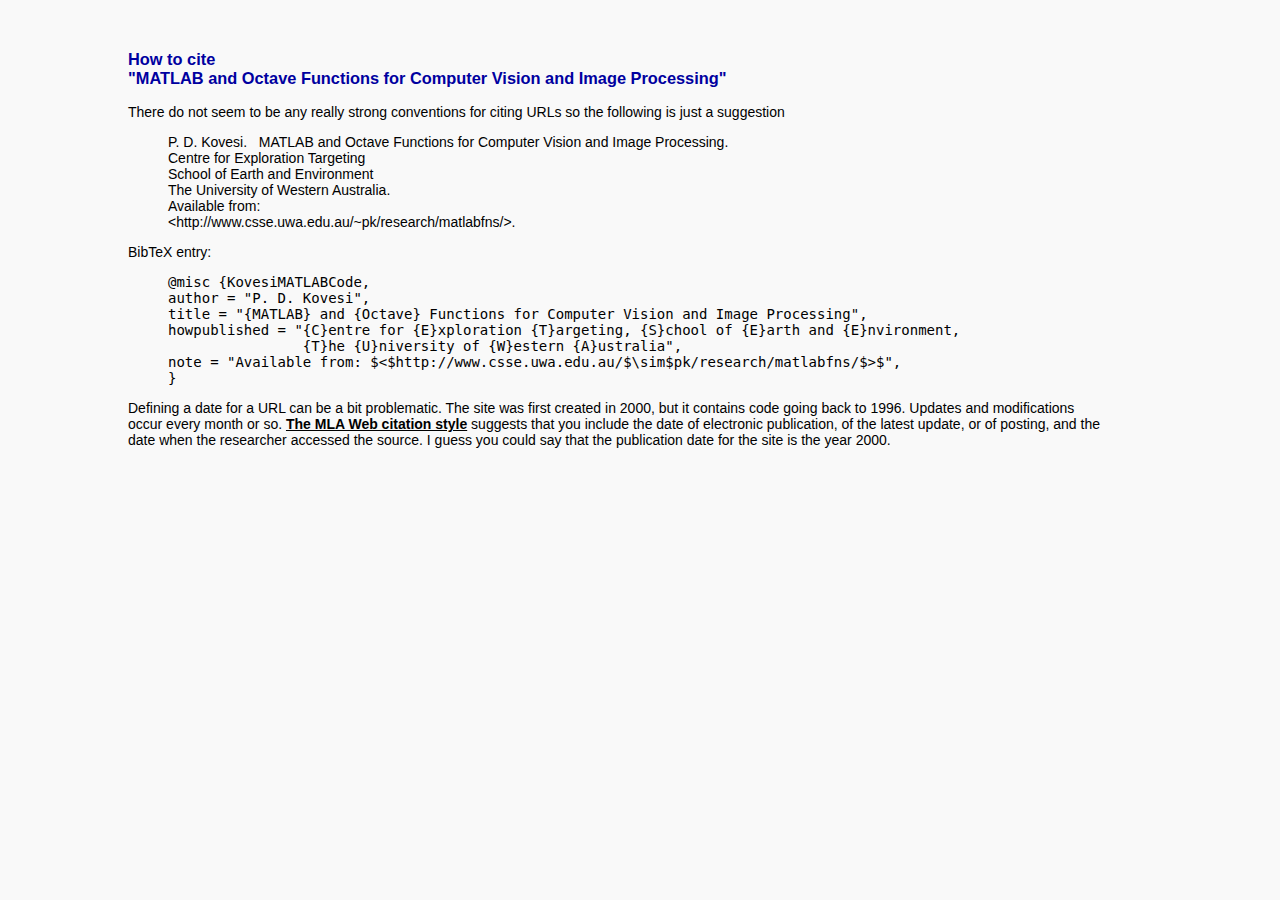
<file: minimal_image/MatlabFns/citesite.html>
<!DOCTYPE HTML PUBLIC "-//W3C//DTD HTML 4.01 Transitional//EN">
<html>
<head>
<title>How to cite Peter's MATLAB and Octave Functions</title>
<link href="pkstylesheet.css" rel="stylesheet" type="text/css">
</head>
<body>

<h3>How to cite<br> "MATLAB and Octave Functions for Computer Vision
and Image Processing"</h3>

There do not seem to be any really strong conventions for citing URLs so the
following is just a suggestion
<p>
<blockquote>
P. D. Kovesi. &nbsp MATLAB and Octave Functions for Computer Vision
and Image Processing.<br> 
Centre for Exploration Targeting<br>
School of Earth and Environment <br> 
The University of Western Australia. <br> Available from:<br>
 &lt;http://www.csse.uwa.edu.au/~pk/research/matlabfns/&gt;.
</blockquote>


<p><bf>BibTeX entry:</bf><br>
<blockquote>
<pre>
@misc {KovesiMATLABCode,
author = "P. D. Kovesi",
title = "{MATLAB} and {Octave} Functions for Computer Vision and Image Processing",
howpublished = "{C}entre for {E}xploration {T}argeting, {S}chool of {E}arth and {E}nvironment,
                {T}he {U}niversity of {W}estern {A}ustralia",
note = "Available from: $<$http://www.csse.uwa.edu.au/$\sim$pk/research/matlabfns/$>$",
}
</pre>
</blockquote>

<p>Defining a date for a URL can be a bit problematic.  The site
was first created in 2000, but it contains code going back to 1996.
Updates and modifications occur every month or so.
<a href=
http://www.mla.org/publications/style/style_faq/style_faq4>The 
MLA Web citation style</a> suggests that you include the date of
electronic publication, of the latest update, or of posting, and the
date when the researcher accessed the source.  I guess you could say that
the publication date for the site is the year 2000.


</body>
</html>
</file>
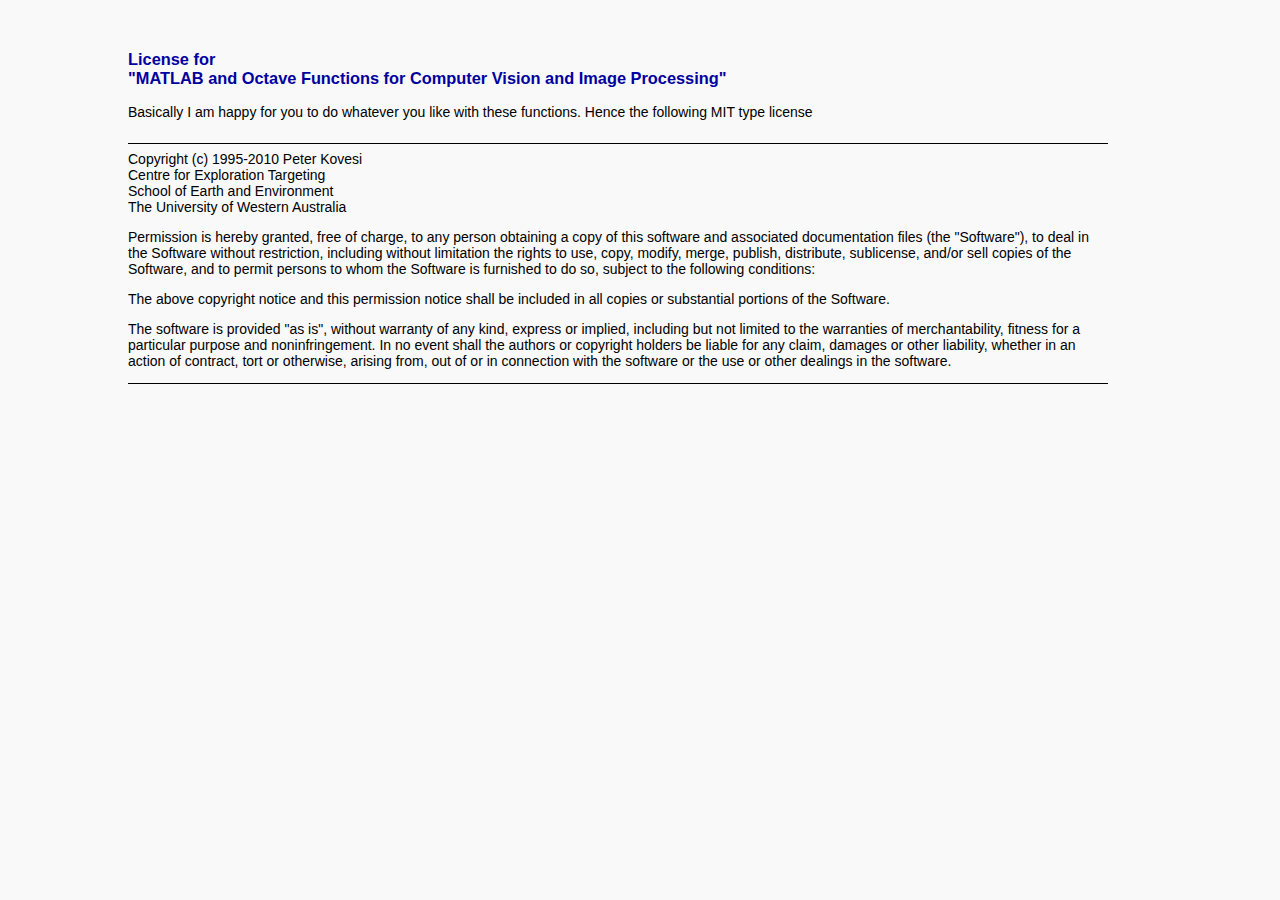
<file: minimal_image/MatlabFns/license.html>
<!DOCTYPE HTML PUBLIC "-//W3C//DTD HTML 4.01 Transitional//EN">
<html>
<head>
<title>License</title>
<link href="pkstylesheet.css" rel="stylesheet" type="text/css">
</head>

<body>


<h3>License for<br> "MATLAB and Octave Functions for Computer Vision
and Image Processing"</h3>

Basically I am happy for you to do whatever you like with these functions.
Hence the following MIT type license
<br>
<br>

<hr>

Copyright (c) 1995-2010 Peter Kovesi<br>
Centre for Exploration Targeting<br>
School of Earth and Environment<br>
The University of Western Australia<br>

<p>Permission is hereby granted, free of charge, to any person obtaining a copy of
this software and  associated documentation files (the "Software"),  to deal in
the Software  without restriction, including  without limitation the  rights to
use, copy,  modify, merge, publish, distribute, sublicense,  and/or sell copies
of the Software, and to permit persons  to whom the Software is furnished to do
so, subject to the following conditions:

<p>The above copyright notice and this  permission notice shall be included in all
copies or substantial portions of the Software.

<p>The software  is provided  "as is",  without warranty of  any kind,  express or
implied,  including  but not  limited  to  the  warranties of  merchantability,
fitness for  a particular purpose and  noninfringement.  In no  event shall the
authors  or  copyright  holders be  liable  for  any  claim, damages  or  other
liability, whether in  an action of contract, tort  or otherwise, arising from,
out of or in  connection with the software or the use  or other dealings in the
software.

<hr>
</body>
</html>
</file>
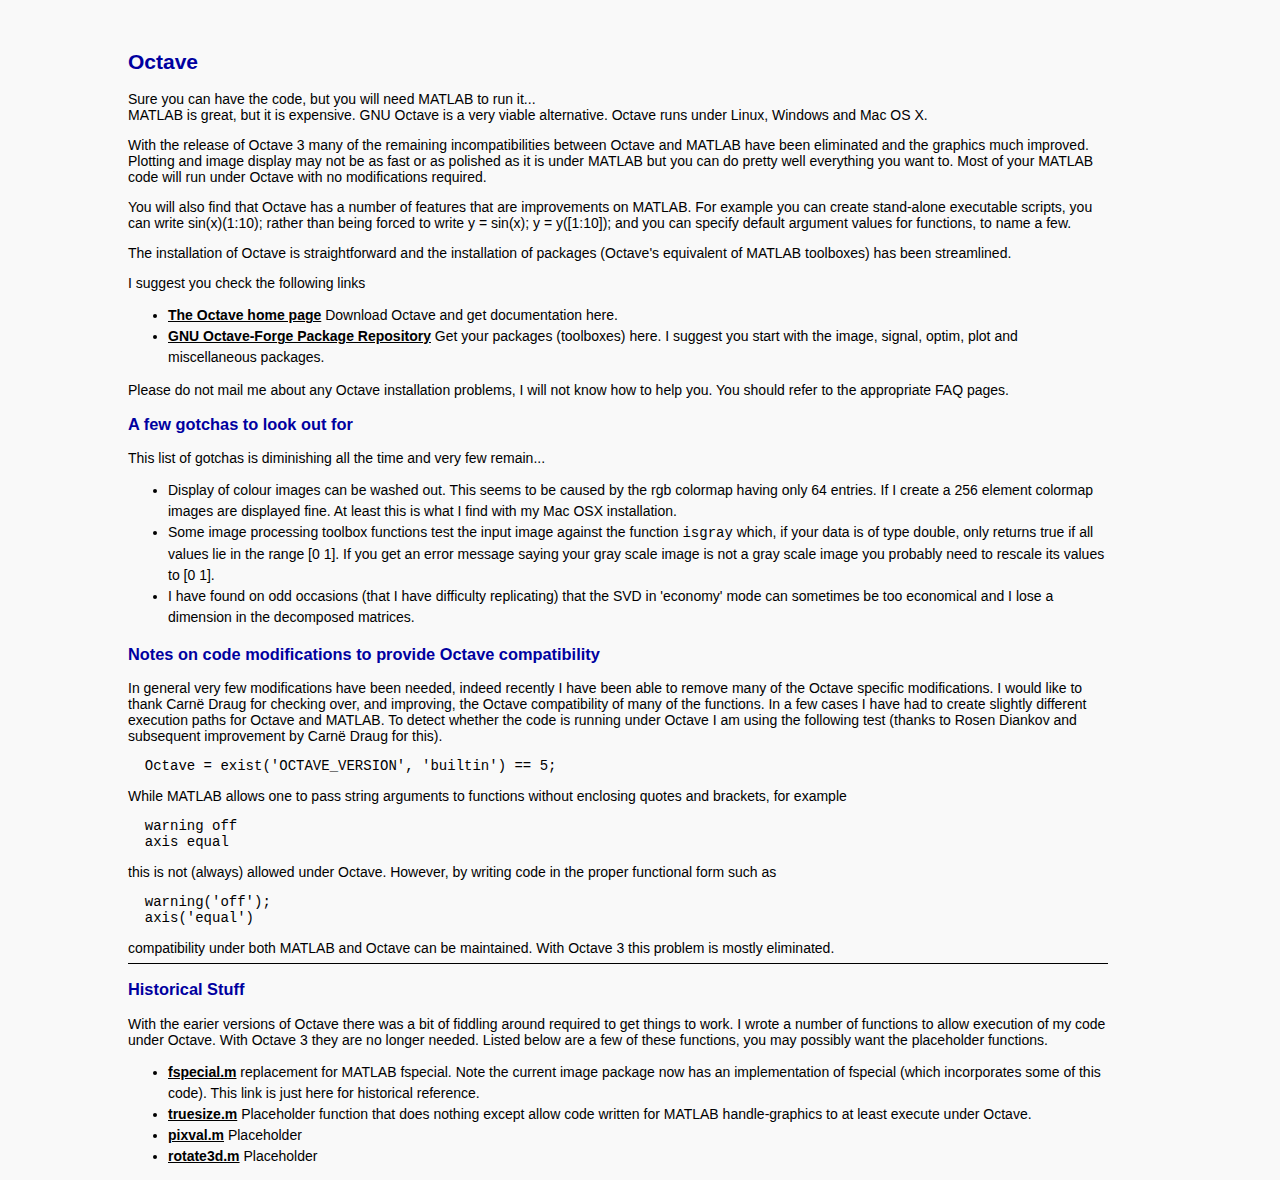
<file: minimal_image/MatlabFns/octaveinfo.html>
<!DOCTYPE HTML PUBLIC "-//W3C//DTD HTML 4.01 Transitional//EN">
<html>
<head>
<title>Octave</title>
<link href="pkstylesheet.css" rel="stylesheet" type="text/css">
</head>
<body>

<h2>Octave</h2>

Sure you can have the code, but you will need MATLAB to run it...<br>
MATLAB is great, but it is expensive.  GNU Octave is a very
viable alternative.  Octave runs under Linux, Windows and Mac OS X. 

<p> With the release of Octave 3 many of the remaining
incompatibilities between Octave and MATLAB have been eliminated and
the graphics much improved.  Plotting and image display may not be as
fast or as polished as it is under MATLAB but you can do pretty well
everything you want to.  Most of your MATLAB code will run under
Octave with no modifications required.

<p> You will also find that Octave has a number of features that are
improvements on MATLAB.  For example you can create stand-alone
executable scripts, you can write sin(x)(1:10); rather than being
forced to write y = sin(x); y = y([1:10]); and you can specify default
argument values for functions, to name a few.

<p>The installation of Octave is straightforward and the installation of
packages (Octave's equivalent of MATLAB toolboxes) has been
streamlined. 

<p> I suggest you check the following links

<ul>

  <li><a href=http://www.octave.org>The Octave home page</a> Download
  Octave and get documentation here.
  
  <li><a href=http://octave.sourceforge.net/>GNU Octave-Forge Package
  Repository</a> Get your packages (toolboxes) here.  I suggest you
  start with the image, signal, optim, plot and miscellaneous
  packages.
  
  <!--
  <li><a href=http://wiki.octave.org/wiki.pl?CategoryScriptArchive>The Octave
Script Archive</a> 

<li><a href=http://hpc.sourceforge.net/>HPC Mac OS X</a> A great page
of Mac OS X numerical software.  Here you will find an easily
installed Octave binary for the Mac.  This is what I use.
-->
</ul>

<p>Please do not mail me about any Octave installation problems, I
will not know how to help you. You should refer to the appropriate FAQ
pages.


<h3>A few gotchas to look out for</h3>

<p>This list of gotchas is diminishing all the time and very few remain...

<ul>
<li>Display of colour images can be washed out.  This seems to be
caused by the rgb colormap having only 64 entries.  If I create a 256
element colormap images are displayed fine. At least this is what I
find with my Mac OSX installation.

<li> Some image processing toolbox functions test the input image
against the function <tt>isgray</tt> which, if your data is of type
double, only returns true if all values lie in the range [0 1].  If
you get an error message saying your gray scale image is not a gray
scale image you probably need to rescale its values to [0 1].

<li>I have found on odd occasions (that I have difficulty replicating)
that the SVD in 'economy' mode can sometimes be too economical and I
lose a dimension in the decomposed matrices.
</ul>


<h3>Notes on code modifications to provide Octave compatibility</h3>

In general very few modifications have been needed, indeed recently I
have been able to remove many of the Octave specific modifications.  I
would like to thank Carn&euml; Draug for checking over, and improving,
the Octave compatibility of many of the functions.  In a few cases I
have had to create slightly different execution paths for Octave and
MATLAB.  To detect whether the code is running under Octave I am using
the following test (thanks to Rosen Diankov and subsequent improvement
by Carn&euml; Draug for this).

<pre>
  Octave = exist('OCTAVE_VERSION', 'builtin') == 5;
</pre>

<p>
While MATLAB allows one to pass string arguments to functions without
enclosing quotes and brackets, for example
<pre>
  warning off
  axis equal
</pre>
this is not (always) allowed under Octave.  However, by writing code in the
proper functional form such as
<pre>
  warning('off');
  axis('equal')
</pre>

 compatibility under both MATLAB and Octave can be maintained. With
 Octave 3 this problem is mostly eliminated.

 
<hr>


<h3>Historical Stuff</h3>
<!--<h3>Some additional functions to allow execution under Octave </h3>-->

 With the earier versions of Octave there was a bit of fiddling around
 required to get things to work.  I wrote a number of functions to
 allow execution of my code under Octave.  With Octave 3 they are no
 longer needed.  Listed below are a few of these functions, you may
 possibly want the placeholder functions.

 <ul>

   <li><a href=OctaveCode/fspecial.m>fspecial.m</a> replacement for
   MATLAB fspecial. Note the current image package now has an
   implementation of fspecial (which incorporates some of this
   code). This link is just here for historical reference.
  
   <li><a href=OctaveCode/truesize.m>truesize.m</a> Placeholder function that
   does nothing except allow code written for MATLAB handle-graphics to
   at least execute under Octave.

   <li><a href=OctaveCode/pixval.m>pixval.m</a> Placeholder

   <li><a href=OctaveCode/rotate3d.m>rotate3d.m</a> Placeholder
  
   <!--
   <li><a href=OctaveCode/line.m>line.m</a> Minimal implementation of
   MATLAB's LINE function using PLOT.  This is needed for a number of
   functions.

   <li><a href=OctaveCode/show.m>show.m</a> Minimal implementation of
   SHOW so that code that uses my MATLAB function SHOW will at least
   still execute under Octave.

   <li><a href=OctaveCode/set.m>set.m</a> Placeholder function that
   does nothing except allow code written for MATLAB handle-graphics to
   at least execute under Octave.
   <li><a href=OctaveCode/get.m>get.m</a> Placeholder
   <li><a href=OctaveCode/shading.m>shading.m</a> Placeholder
   <li><a href=OctaveCode/box.m>box.m</a> Placeholder
   -->

 </ul>


 
</body>
</html>
</file>
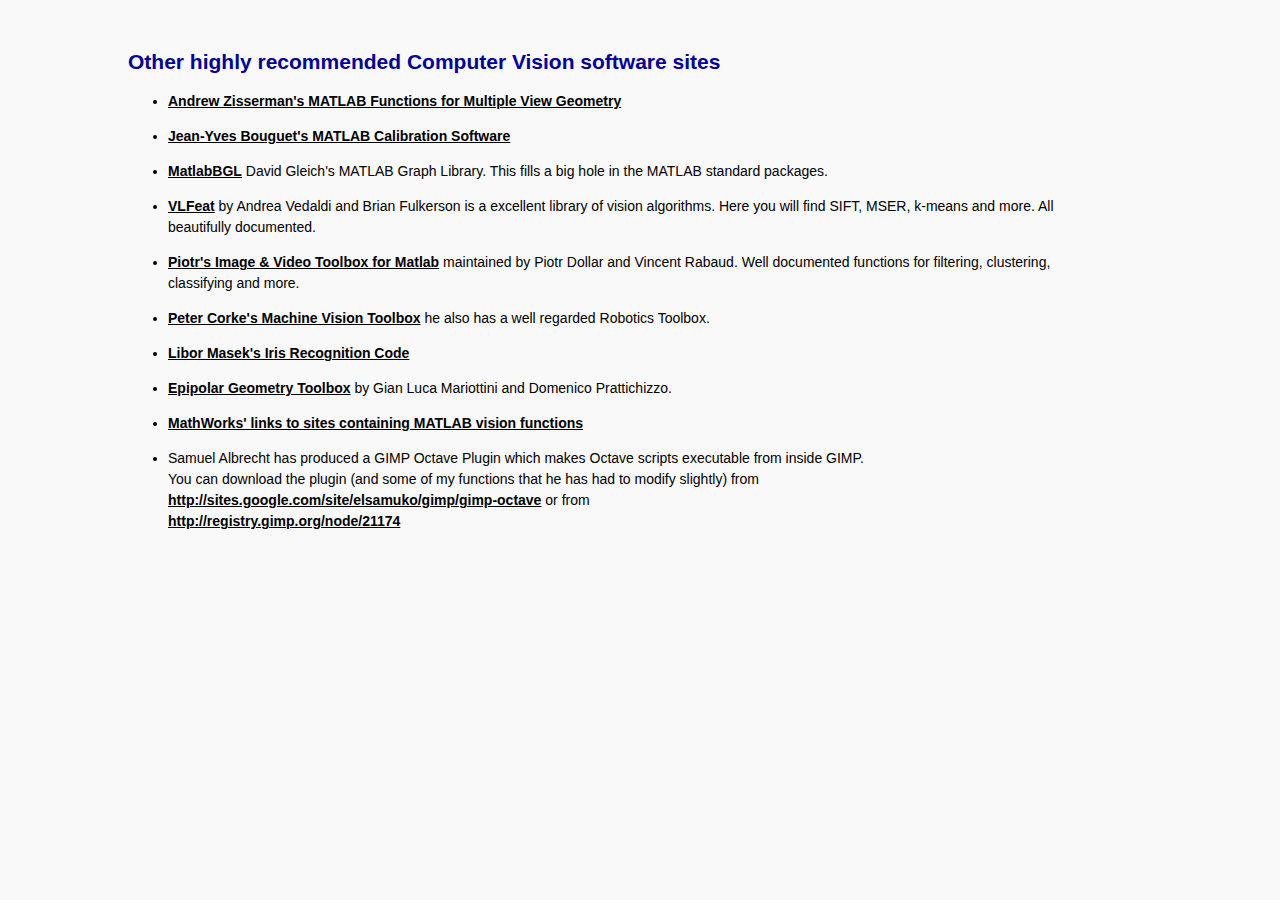
<file: minimal_image/MatlabFns/othersites.html>
<!DOCTYPE HTML PUBLIC "-//W3C//DTD HTML 4.01 Transitional//EN">
<html>
<head>
<link href="pkstylesheet.css" rel="stylesheet" type="text/css">
</head>
<body>

<h2>Other highly recommended Computer Vision software sites </h2>

<ul>

<li><a href="http://www.robots.ox.ac.uk/~vgg/hzbook/code/">Andrew
Zisserman's MATLAB Functions for Multiple View Geometry</a>

<p><li><a href="http://www.vision.caltech.edu/bouguetj/calib_doc/">Jean-Yves
Bouguet's MATLAB Calibration Software </a>

<p><li><a href="http://www.stanford.edu/~dgleich/programs/matlab_bgl/">MatlabBGL</a>
David Gleich's MATLAB Graph Library.  This fills a big hole in the
MATLAB standard packages.

<p><li><a href="http://www.vlfeat.org/">VLFeat</a> by Andrea Vedaldi
and Brian Fulkerson is a excellent library of vision algorithms.  Here
you will find SIFT, MSER, k-means and more. All beautifully documented.

<p><li><a href="http://vision.ucsd.edu/~pdollar/toolbox/doc/index.html">Piotr's
Image & Video Toolbox for Matlab</a> maintained by Piotr Dollar and
Vincent Rabaud.  Well documented functions for filtering, clustering,
classifying and more.

<p><li><a
href=http://www.petercorke.com/Machine_Vision_Toolbox.html>Peter
Corke's Machine Vision Toolbox</a> he also has a well regarded
Robotics Toolbox.

<p><li><a href="http://www.csse.uwa.edu.au/~pk/studentprojects/libor/">Libor
Masek's Iris Recognition Code</a>

<p><li><a href=http://egt.dii.unisi.it/>Epipolar Geometry Toolbox</a>
by Gian Luca Mariottini and Domenico Prattichizzo.

<p><li><a href="
http://www.mathworks.com/matlabcentral/linkexchange/?dir=desc&sort=clicks&term=tag%3A%22image+processing%22">MathWorks'
links to sites containing MATLAB vision functions</a>

<p><li> Samuel Albrecht has produced a GIMP Octave Plugin which makes
Octave scripts executable from inside GIMP.<br>  You can download the
plugin (and some of my functions that he has had to modify slightly)
from<br>
<a href="http://sites.google.com/site/elsamuko/gimp/gimp-octave">http://sites.google.com/site/elsamuko/gimp/gimp-octave</a> or from <br>
<a href="http://registry.gimp.org/node/21174">http://registry.gimp.org/node/21174</a>


</ul>

</body>
</html>
</file>
<file: minimal_image/MatlabFns/pkstylesheet.css>
body {
margin-left: 10%;
margin-right: 10%;
margin-top: 50;
font-family: Helvetica, Arial, Verdana, sans-serif;
font-size: 14px;
color: #000000;
background-color: #F9F9F9;
width:70em;
}

table{
font-family: Helvetica, Arial, Verdana, sans-serif;
font-size: 14px;
}

li {
line-height: 150%;
}

hr {
/*
color: #ff0000;
background-color: #ff0000;
*/
/*color: #0000a0;
background-color: #0000a0;
*/
color: #000000;
background-color: #000000;

height: 1px;
border: 0;
}

h2 {
color: #0000a0;
}

h3 {
color: #0000a0;
}

h4 {
color: #0000a0;
}

/**************** Pseudo classes ****************/


a:link {
color: #000000;
text-decoration: underline;
font-weight: bold;
}

li :link {
color: #000000;
text-decoration: underline;
font-weight: bold;
}

a:visited {
color: #000000;
text-decoration: underline;
font-weight: bold;
}

li a:visited {
color: #000000;
text-decoration: underline;
font-weight: bold;
}

a:hover {
color: rgb(0, 0, 200);
padding-bottom: 5px;
font-weight: bold;
text-decoration: underline;
}


li a:hover {
/* display: block; */
color: rgb(0, 0, 200);
/*padding-bottom: 5px; */
font-weight: bold;

/*
border-bottom-width: 1px;
border-bottom-style: solid;
border-bottom-color: #C6EC8C;
*/
}



a:active {
color: rgb(255, 0, 102);
font-weight: bold;
}



/*----------------------------IDs for div sections */

#navigation {

position: absolute;
width: 180px;
height: 400px;
margin: 0;
margin-top: 50px;

/*border-right: 1px solid #C6EC8C;*/
/*border-right: 2px solid red; */
font-weight: normal;
}

#centerDoc {

position: absolute;
padding: 0 0 20px 0; /*top right bottom left*/
margin-top: 50px;
margin-left: 180px;
padding-left: 40px;
padding-right: 40px;
border-left: 2px solid red;
}
</file>
